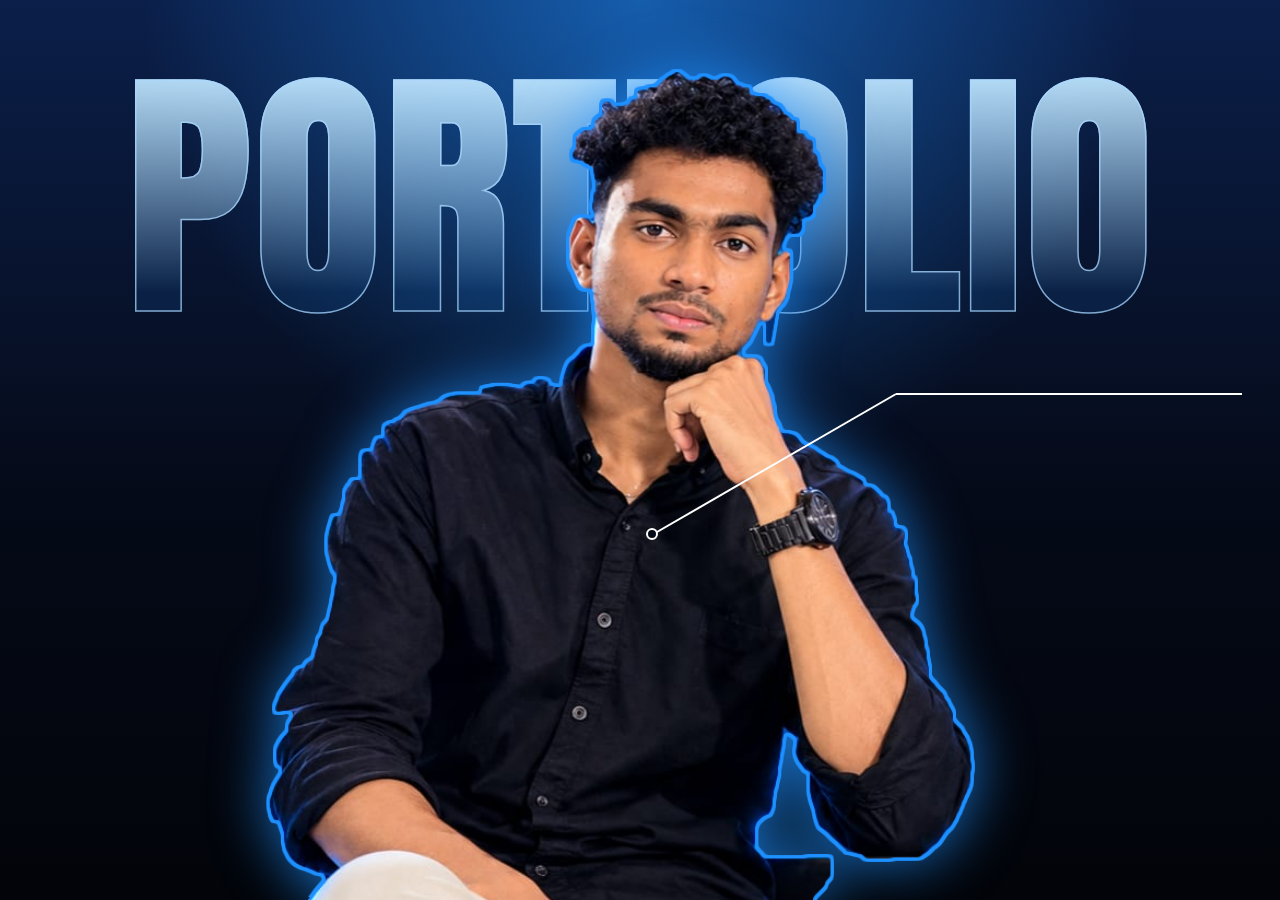
<file: index.html>
<!DOCTYPE html>
<html lang="en">
<head>
    <meta charset="UTF-8">
    <meta name="viewport" content="width=device-width, initial-scale=1.0">
    <title>AFAFF Portfolio</title>
      <link href="https://fonts.googleapis.com/css2?family=Anton&family=Great+Vibes&family=Poppins:ital,wght@0,500;0,600;1,800&display=swap" rel="stylesheet">
      <link rel="stylesheet" href="style2.css">
      <link rel="stylesheet" href="https://cdnjs.cloudflare.com/ajax/libs/font-awesome/6.5.1/css/all.min.css">
</head>
<body>
    <section class="hero" id="hero">
        <p class="big-word" aria-hidden="true">PORTFOLIO</p>
        <a class="social reveal" href="https://instagram.com/____af_xff" target="_blank">
            <svg class="insta" viewBox="0 0 24 24" fill="none" stroke="currentColor" stroke-width="2" stroke-linecap="round" stroke-linejoin="round">
                <rect x="3" y="3" width="18" height="18" rx="5"/>
                <circle cx="12" cy="12" r="4"/>
                <circle cx="17.5" cy="6.5" r="1" fill="currentColor" stroke="none"/>
            </svg>
        <span>@____af_xff</span>
        </a>
        <div class="photo-wrap">
             <img class="photo" src="photo (1).png" alt="Afaff">
        </div>
       
        <div class="left">
            <p class="hello reveal from-left">Hi, I'm</p>
            <h1 class="name reveal from-left">Mohamed Afaff</h1>
            <h3 class="special reveal from-left">SPECIALIZE IN:</h3>
            <ul class="skills">
                <li class="reveal from-left"><i class="fa-solid fa-paper-plane"></i>Responsive Web Design</li>
                <li class="reveal from-left"><i class="fa-solid fa-paper-plane"></i>HTML, CSS &amp; JavaScript</li>
                <li class="reveal from-left"><i class="fa-solid fa-paper-plane"></i>Clean &amp; Modern UI</li>
                <li class="reveal from-left"><i class="fa-solid fa-paper-plane"></i>Always Learning New Tech</li>
            </ul>

            
        </div>

        <div class="right">
            <p class="handle reveal from-right">____af_xff</p>
            <div class="line"><span class="dot"></span></div>
            <p class="bio reveal from-right">
                I'm continuously upgrading my skills with
                <mark>modern web technologies and clean code.</mark>
            </p>
        </div>
    </section>
    
    <script src="script.js"></script>

</body>
</html>
</file>
<file: style2.css>
* {margin: 0; padding: 0; box-sizing: border-box;}
:root{
    --cyan: #1e90ff;
    --glow: #4fc3ff;
}
body {
    font-family: 'poppins',sans-serif;
    background: #000;
    color: #fff;
}
.hero {
    position: relative;
    height: 100vh;
    min-height: 620px;
    overflow: hidden;
    background: 
    radial-gradient(circle at var(--x, 50%) var(--y, 0%), rgba(30,144,255,.55), transparent 45%),
    linear-gradient(to bottom, #0b1f4a, #050a18 55%, #020409);
}
.big-word {
    position: absolute;
    top: 7%;
    left: 0;
    width: 100%;
    text-align: center;
    font-family: 'Anton', Impact, sans-serif;
    font-size: 21vw;
    line-height: 1;
    white-space: nowrap;
    color: transparent;
    background: linear-gradient(to bottom, #bfe6ff, rgba(30,144,255,.12) 85%);
    -webkit-background-clip: text;
    background-clip: text;
    -webkit-text-stroke: 1.5px rgba(170,215,255,.75);
    clip-path: inset(0 100% 0 0);
    animation: draw 1.8s ease .2s forwards;
}
@keyframes draw {
    to {clip-path: inset(0 0 0 0);}
}
.photo-wrap {
    position: absolute;
    bottom: 0;
    left: 50%;
    transform: translateX(-50%);
    height: 92vh;
    z-index: 2;
}
.photo {
    height: 100%;
    display: block;
    filter: 
    drop-shadow(3px 0 0 var(--cyan))
    drop-shadow(-3px 0 0 var(--cyan))
    drop-shadow(0 3px 0 var(--cyan))
    drop-shadow(0 -3px 0 var(--cyan))
    drop-shadow(0 0 28px rgba(30,144,255,.75));
    opacity: 0;
    animation: rise 1.2s ease 1s forwards;
}
@keyframes rise {
    from { opacity: 0; transform: translateY(60px) scale(.96);}
    to   { opacity: 1; transform: translateY(0) scale(1);}
}
.left {
    position: absolute;
    left: 3%;
    top: 30%;
    width: 29%;
    z-index: 3;
}
.hello {
    font-family: 'Great Vibes', cursive;
    font-size: clamp(1.8rem, 3.2vw, 3rem);
    margin-bottom: -0.3rem;
}
.name {
    font-weight: 800;
    font-style: italic;
    font-size: clamp(3rem, 7.5vw, 7rem);
    line-height: .9;
    text-shadow: 0 0 25px rgba(30,144,255,.5);
}
.special {
    margin-top: 1.6rem;
    font-size: clamp(1rem, 1.6vw, 2rem);
    letter-spacing: .03em;
}
.skills {
    list-style: none;
    margin-top: .6rem;
}
.skills li {
    display: flex;
    align-items: center;
    gap: .6rem;
    font-weight: 500;
    font-size: clamp(.75rem, 1.1vw, 1.8rem);
    margin-bottom: .55rem;
}
.skills li span {
    width: 1.2em; height: 1.2em;
    display: grid; place-items: center;
    border: 1.5px solid var(--glow);
    border-radius: 50%;
    color: var(--glow);
    font-size: .9em;
    flex-shrink: 0;
}
.mini-social, .social {
    display: flex;
    align-items: center;
    gap: .5rem;
    font-weight: 600;
    font-size: 1.5rem;
    letter-spacing: .05em;
    color: #fff;
    text-decoration: none;
}
.mini-social {margin-top: 1.2rem;}
.social {
    position: absolute;
    top: 5%; right: 3%;
    z-index: 3;
    flex-direction: column;
    gap: .3rem;
}
.insta {
    width: 1.6rem;
    height: 1.6rem;
    color: #fff;
    transition: color .3s, filter .3s;
}
.mini-social .insta {width: 1.3rem; height: 1.3rem;}
.social:hover .insta,
.mini-social:hover .insta {
    color: var(--glow);
    filter: drop-shadow(0 0 8px var(--glow));
}
.right {
    position: absolute;
    right: 3%;
    top: 38%;
    width: 27%;
    z-index: 3;
}
.handle {
    font-size: clamp(1.3rem, 2.2vw, 2.1rem);
    font-weight: 600;
}
.line {
    --len: 22vw;
    --angle: 150deg;
    position: relative;
    height: 2px;
    margin: .5rem 0 1.4rem;
    background: #fff;
    transform: scaleX(0);
    transform-origin: right;
    animation:  grow 1s ease 2.4s forwards;
}
.line::before {
    content: "";
    position: absolute;
    left: 0; top: 0;
    width: var(--len);
    height: 2px;
    background: #fff;
    transform-origin: left center;
    transform: rotate(var(--angle));
}
@keyframes grow {to { transform: scaleX(1);}}
.dot {
    position: absolute;
   left: calc(var(--len) * cos(var(--angle)) - 6px);
    top:  calc(var(--len) * sin(var(--angle)) - 6px);
    width: 12px; height: 12px;
    border: 2px solid #fff;
    border-radius: 50%;
    background: #050a18;
}
.bio {
    font-weight: 600;
    font-size: clamp(.85rem, 1.35vw, 1.8rem);
    line-height: 1.4;
}
.bio mark {
    display: inline-block;
    margin-top: .5rem;
    padding: .3rem .7rem;
    background: var(--cyan);
    color: #fff;
    box-shadow: 0 0 22px rgba(30,144,255,.7);
}
.reveal {
    opacity: 0;
    transition: opacity .8s ease, transform .8s ease;
}
.from-left { transform: translateX(-40px); }
.from-right { transform: translateX(40px); }
.social.reveal { transform: translateY(-20px); }
.reveal.show { opacity: 1; transform: none; }

@media (max-width: 800px) {
.hero {
    height: auto;
    display: flex;
    flex-direction: column;
    align-items: center;
    padding: 38vw 6% 0;
    text-align: center;
}    
.big-word { font-size: 21vw; top: 12vw; }
.social { display: none; }

.left, .right {position: static; width: 100%;}
.left {order: 1; margin-top: 2rem;}
.photo-wrap {order: 2; position: relative; left: auto; transform: none; height: auto; width: 75%; margin-top: 1rem;}
.photo {width: 100%; height: auto;}
.right {order: 3; padding-bottom: 2rem;}

.skills li { justify-content: center; font-size: .9rem;}
.mini-social { justify-content: center;}
.line { margin-left: auto; margin-right: auto; width: 70%;}
.dot { display: none;}
}
</file>
